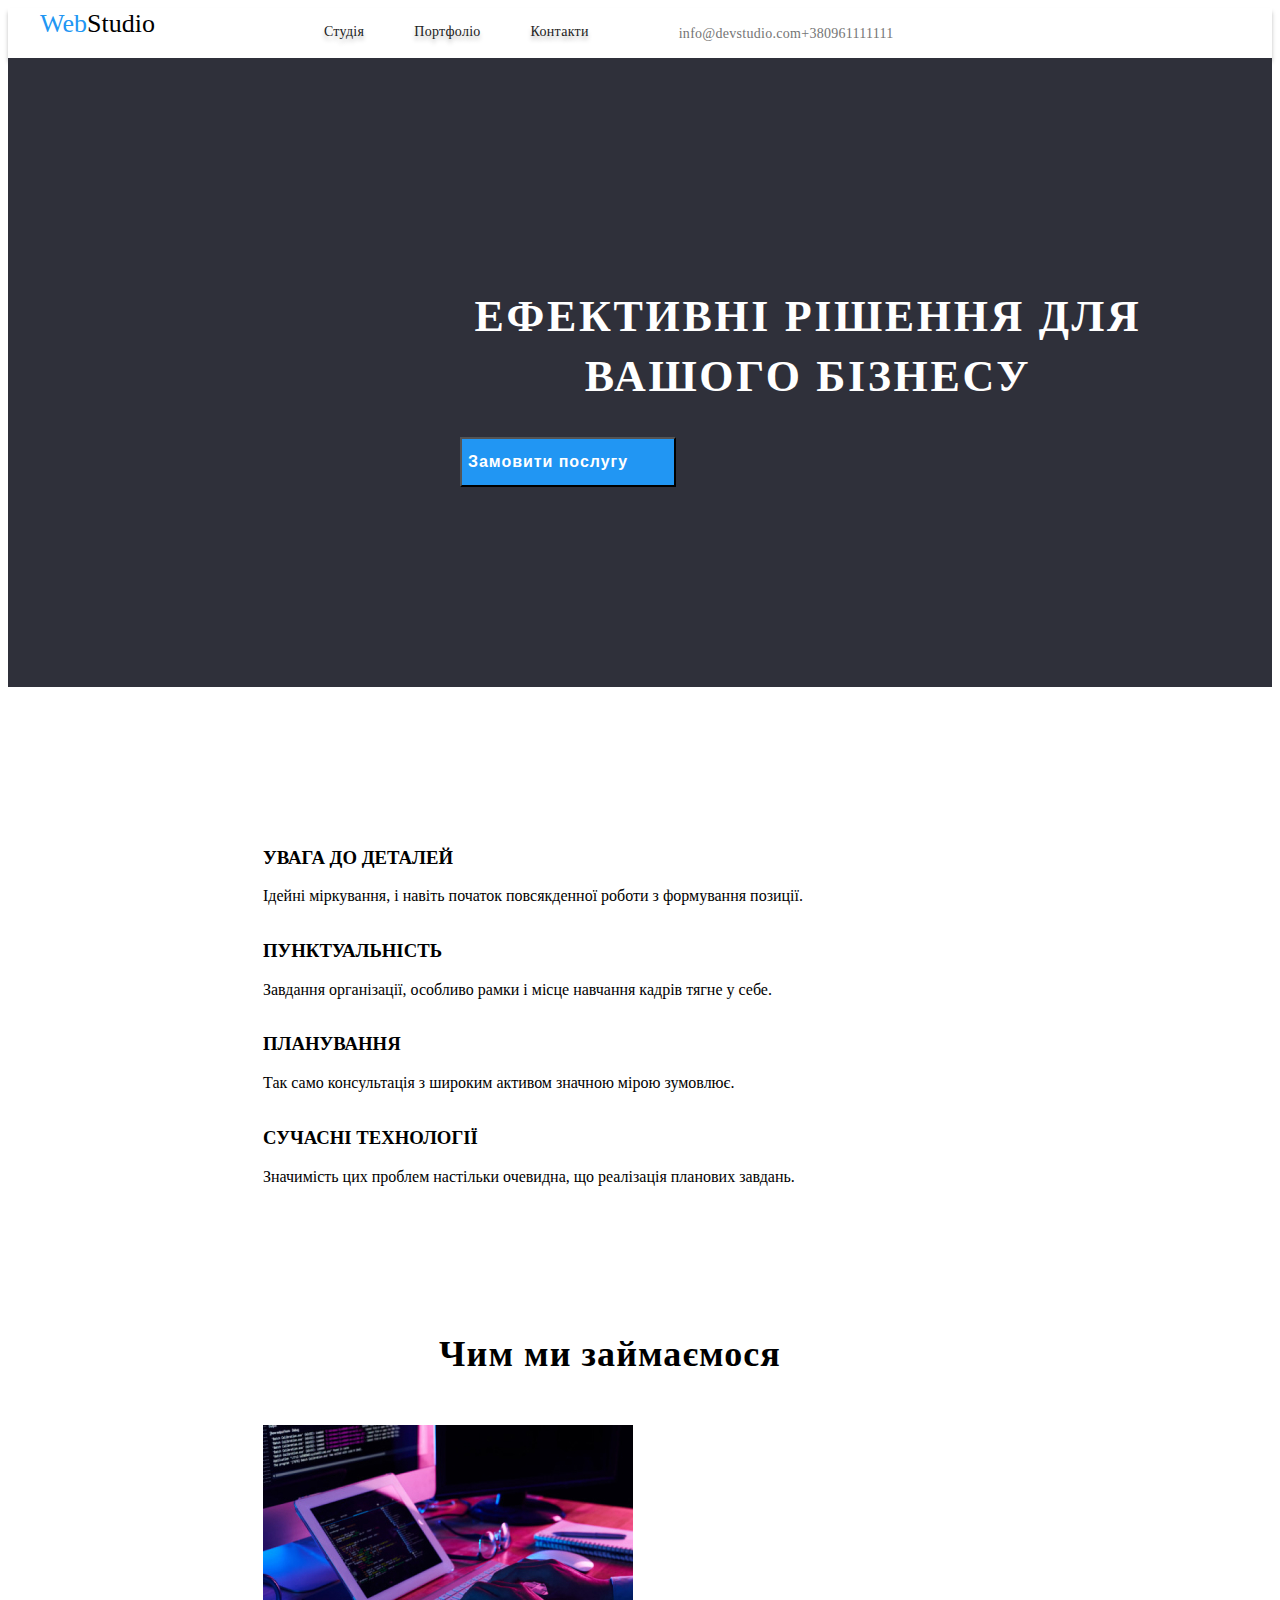
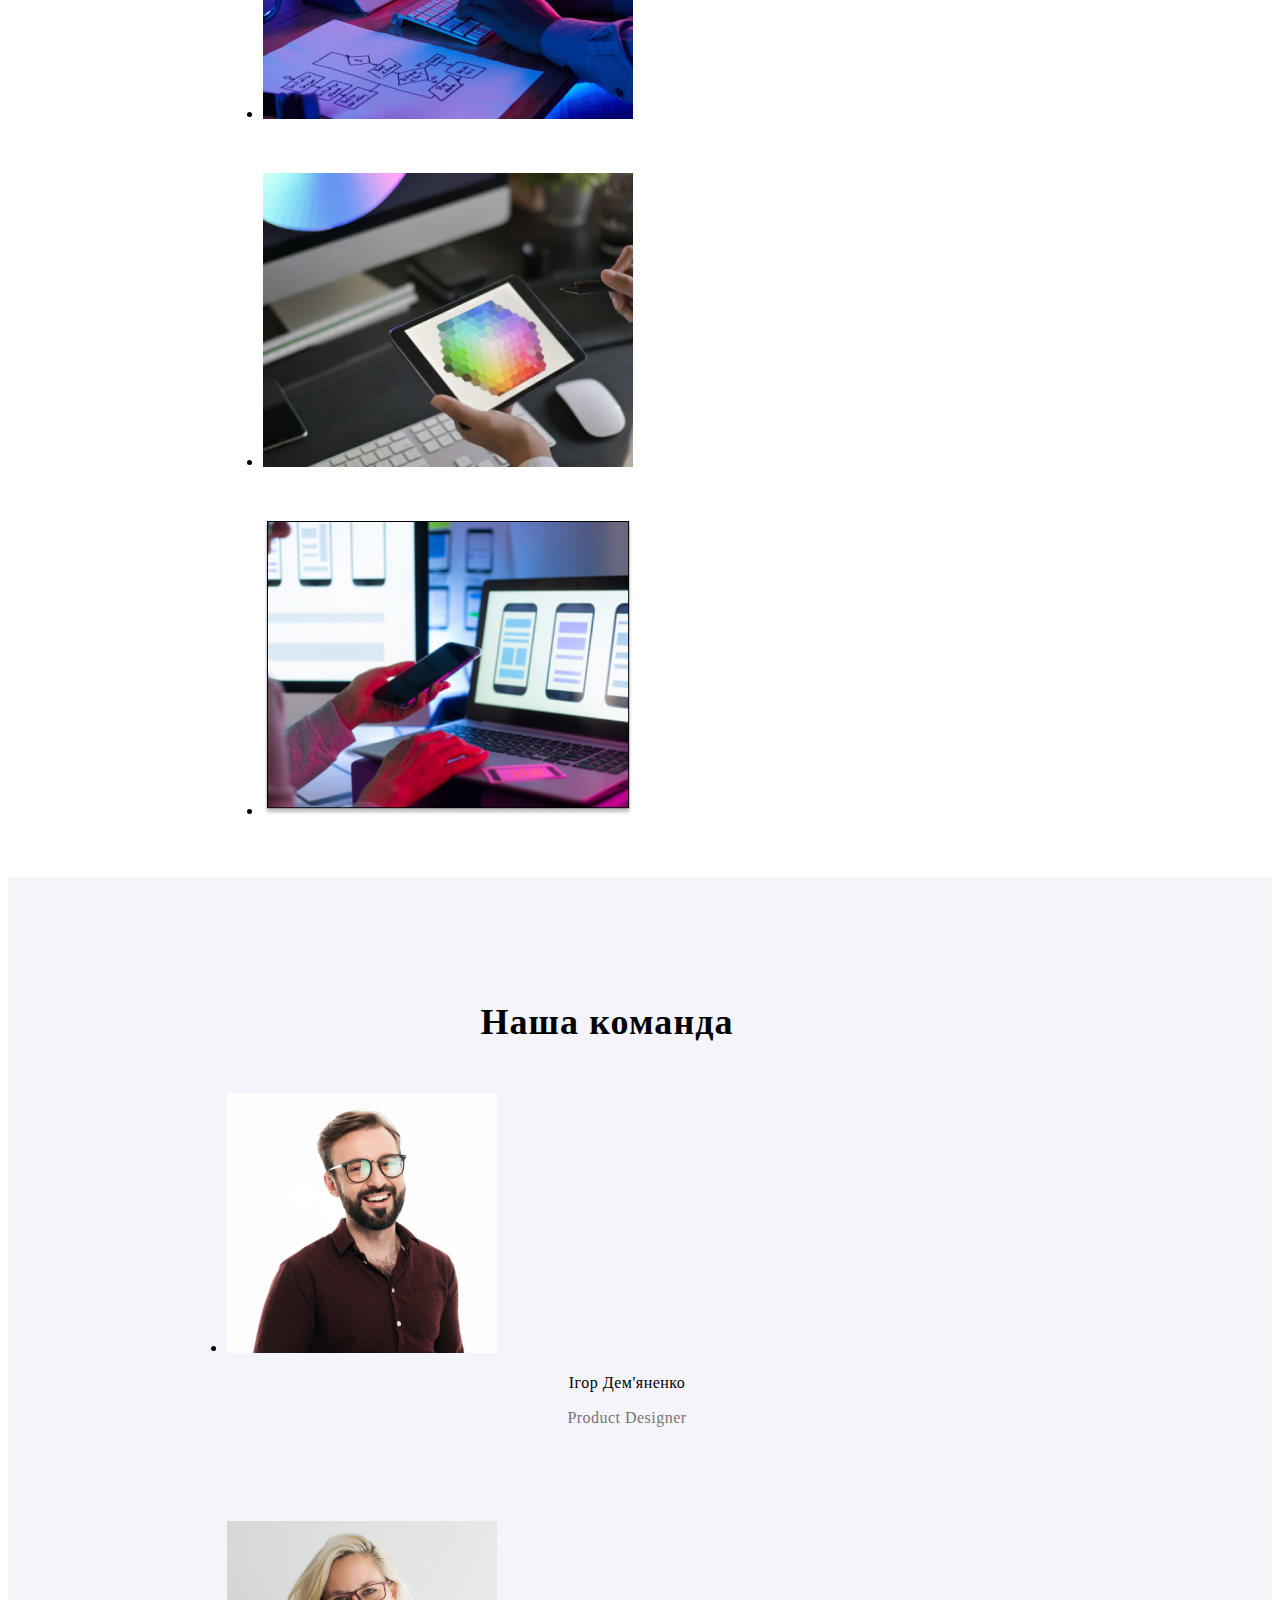
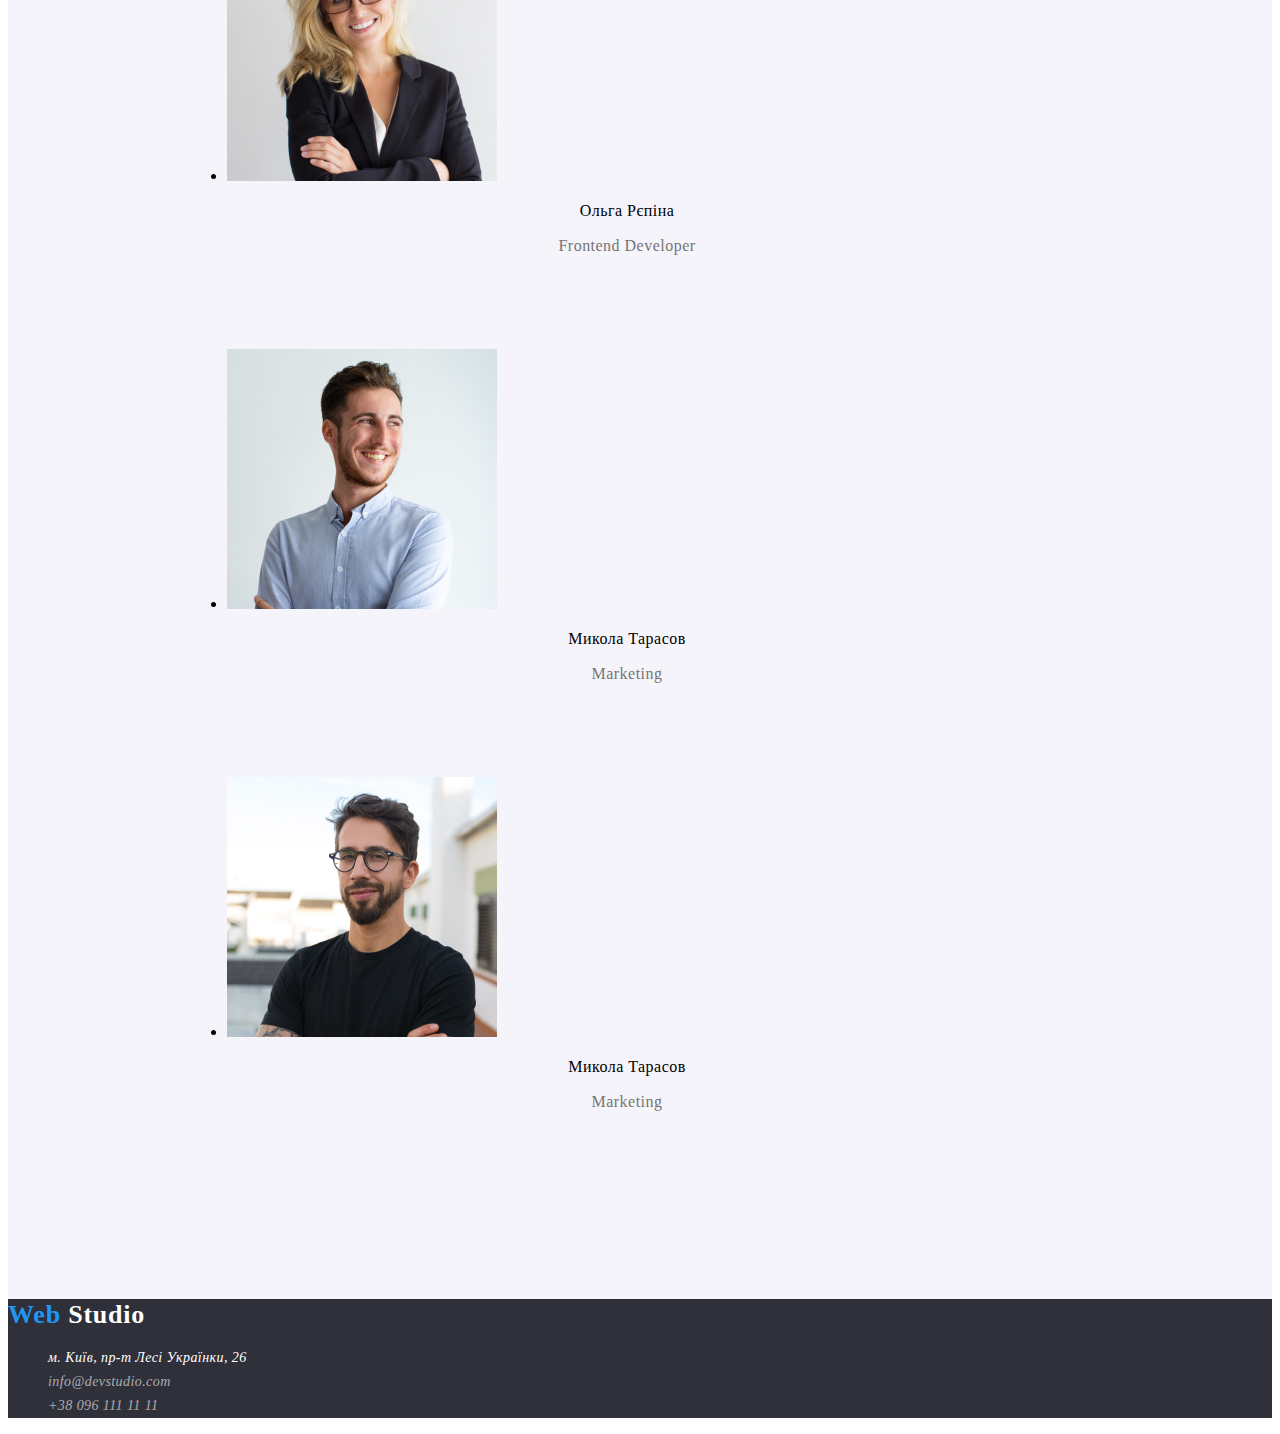
<file: index.html>
<!DOCTYPE html>
<html lang="uk">
  <head>
    <meta charset="UTF-8" >
    <meta http-equiv="X-UA-Compatible" content="IE=edge">
    <meta name="viewport" content="width=device-width, initial-scale=1.0">
    <title>Document</title>
    <link rel="preconnect" href="https://fonts.googleapis.com">
    <link rel="preconnect" href="https://fonts.gstatic.com" crossorigin>
    <link href="https://fonts.googleapis.com/css2?family=Montserrat:wght@400;700&family=Roboto:wght@400;500;700&display=swap"
      rel="stylesheet">
    <link rel="stylesheet" href="styles/styles.css">
  </head>
  <body>
    <!--topsite-->
    <header class="header">
      <div class="container header__wrap" >
        <a class="header__logo" href="./index.html">Web<span class="header__accent">Studio</span></a>
        <nav class="header__nav">
          <ul class="header__list">
            <li><a class="header__item" href="#">Студія</a></li>
            <li><a class="header__item" href="#">Портфоліо</a></li>
            <li><a class="header__item" href="#">Контакти</a></li>
          </ul>
        </nav>
        <ul class="header__contact">
          <li>
            <a class="header__contact-item" href="mailto:info@devstudio.com">info@devstudio.com</a>
          </li>
          <li><a class="header__contact-item" href="tel:+380961111111">+380961111111</a></li>
        </ul>
      </div>
    </header>
    <!--h1-->
    <main class="main">
      <section class="main__info">
        <h1 class="main__title">Ефективні рішення для вашого бізнесу</h1>
        <button type="button" class="main__btn">Замовити послугу</button>
      </section>
      <!--info-->
      <section class="info">
        <h2 class="info__title">info</h2>
        <ul class="info__list">
          <li class="info__item">
            <h3>УВАГА ДО ДЕТАЛЕЙ</h3>
            <p>Ідейні міркування, і навіть початок повсякденної роботи з формування позиції.</p>
          </li>
          <li class="info__item">
            <h3>ПУНКТУАЛЬНІСТЬ</h3>
            <p>Завдання організації, особливо рамки і місце навчання кадрів тягне у себе.</p>
          </li>
          <li class="info__item">
            <h3>ПЛАНУВАННЯ</h3>
            <p>Так само консультація з широким активом значною мірою зумовлює.</p>
          </li>
          <li class="info__item">
            <h3>СУЧАСНІ ТЕХНОЛОГІЇ</h3>
            <p>Значимість цих проблем настільки очевидна, що реалізація планових завдань.</p>
          </li>
        </ul>
      </section>

      <!--Чим ми займаємося-->
      <section class="about__company">
        <h2 class="about__title">Чим ми займаємося</h2>
        <ul class="about__list">
          <li class="about__item">
            <img src="img/box1.jpg" alt="стіл із клавіатурою та планшетом" width="370" >
          </li>
          <li class="about__item">
            <img src="img/box3.jpg" alt="Процює за планшетом" width="370" >
          </li>
          <li class="about__item">
            <img src="img/box2.jpg" alt="Людина користується ноутбуком та телефоном" width="370" >
          </li>
        </ul>
      </section>

      <!--team-->
      <section class="about__team">
        <h2 class="team__title">Наша команда</h2>
        <ul class="team__list">
          <li class="team__items">
            <img src="img/teamcard1.jpg" alt="Ігор Дем'яненко" width="270" >
            <h3 class="team__item">Ігор Дем'яненко</h3>
            <p class="team__name">Product Designer</p>
          </li>
          <li class="team__items">
            <img src="img/teamcard2.jpg" alt="Ольга Рєпіна" width="270" >
            <h3 class="team__item">Ольга Рєпіна</h3>
            <p class="team__name">Frontend Developer</p>
          </li>
          <li class="team__items">
            <img src="img/teamcard3.jpg" alt="Микола Тарасов" width="270" >
            <h3 class="team__item">Микола Тарасов</h3>
            <p class="team__name">Marketing</p>
          </li>
          <li class="team__items">
            <img src="img/teamcard4.jpg" alt="Микола Тарасов" width="270" >
            <h3 class="team__item">Микола Тарасов</h3>
            <p class="team__name">Marketing</p>
          </li>
        </ul>
      </section>
    </main>

    <!--низ страницы-->
    <footer class="footer">
      <a class="footer__title" href="./index.html"
        >Web <span class="footer__accent">Studio</span></a
      >
      <address>
        <ul class="footer__list">
          <li class="footer__items">
            <a id="footer__item" href="#">м. Київ, пр-т Лесі Українки, 26</a>
          </li>
          <li class="footer__items"><a href="mailto:info@devstudio.com">info@devstudio.com</a></li>
          <li class="footer__items"><a href="tel:+380961111111">+38 096 111 11 11</a></li>
        </ul>
      </address>
    </footer>
  </body>
</html>
</file>
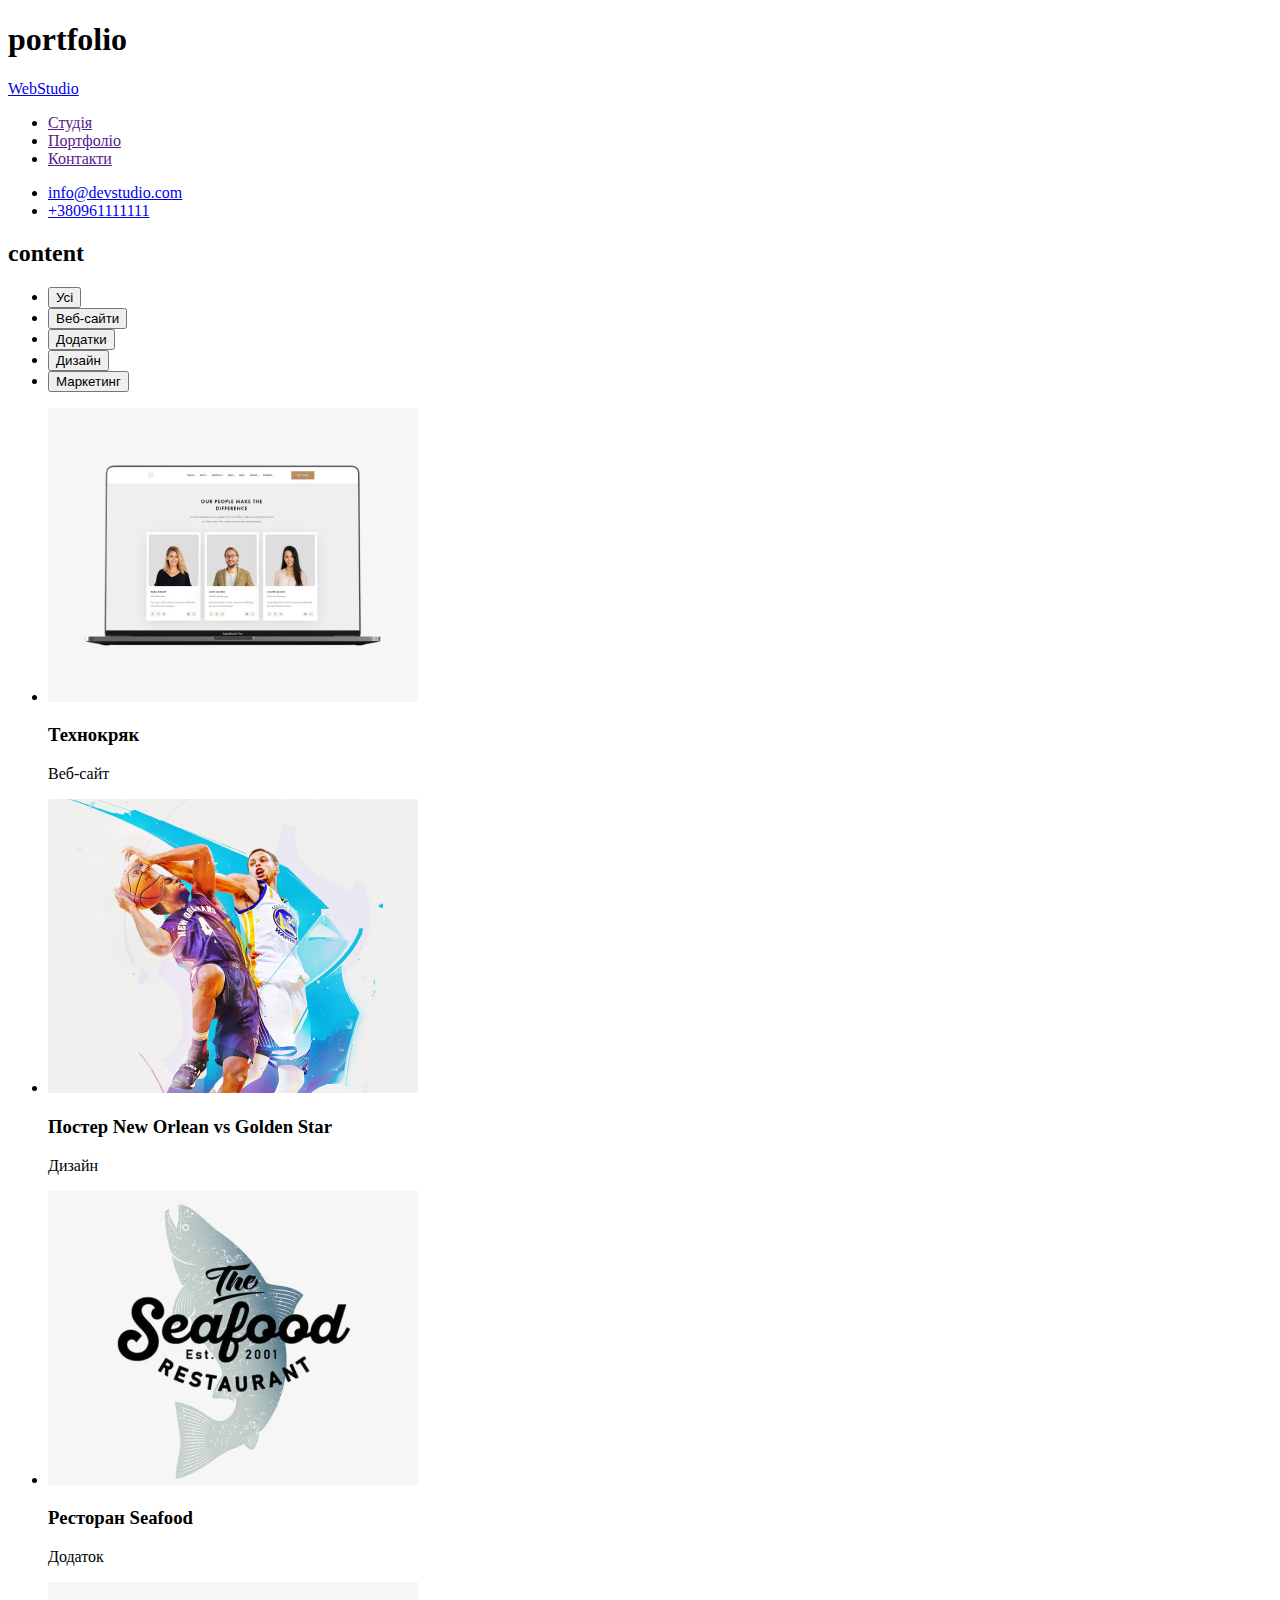
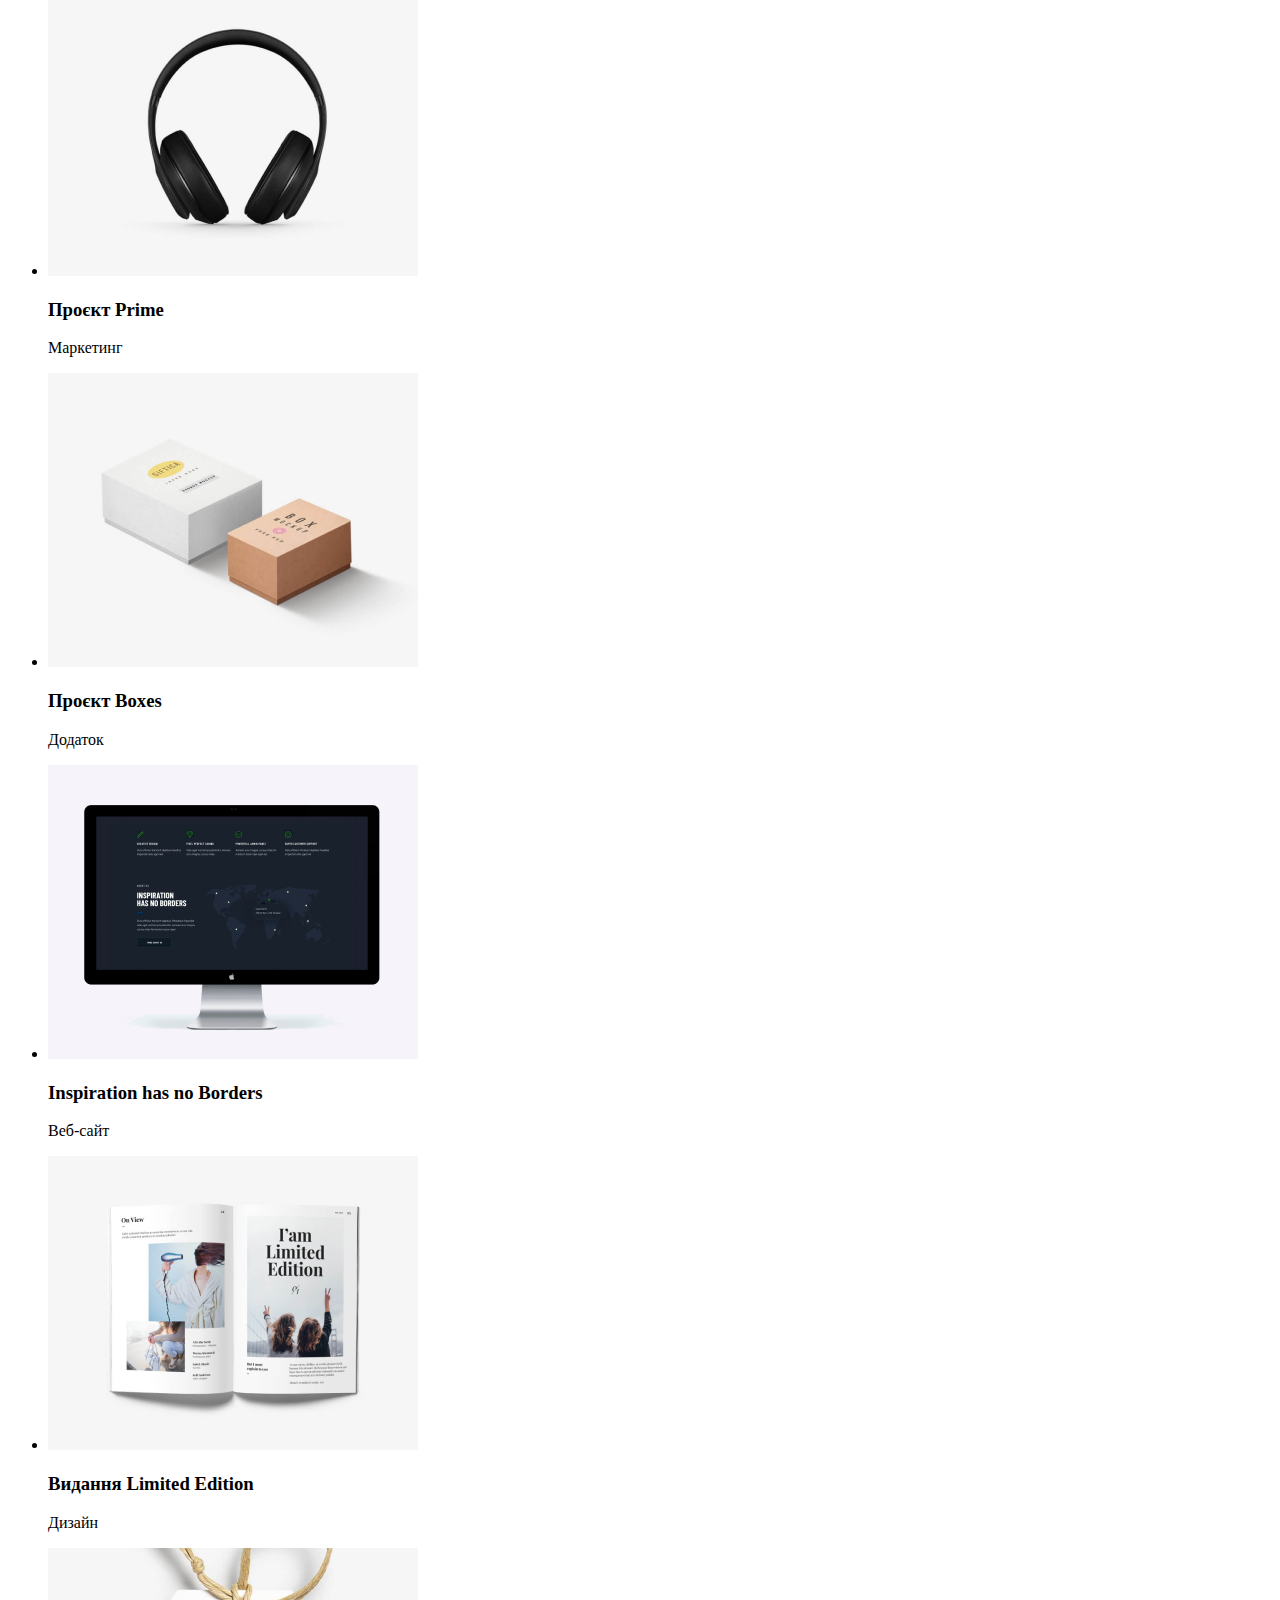
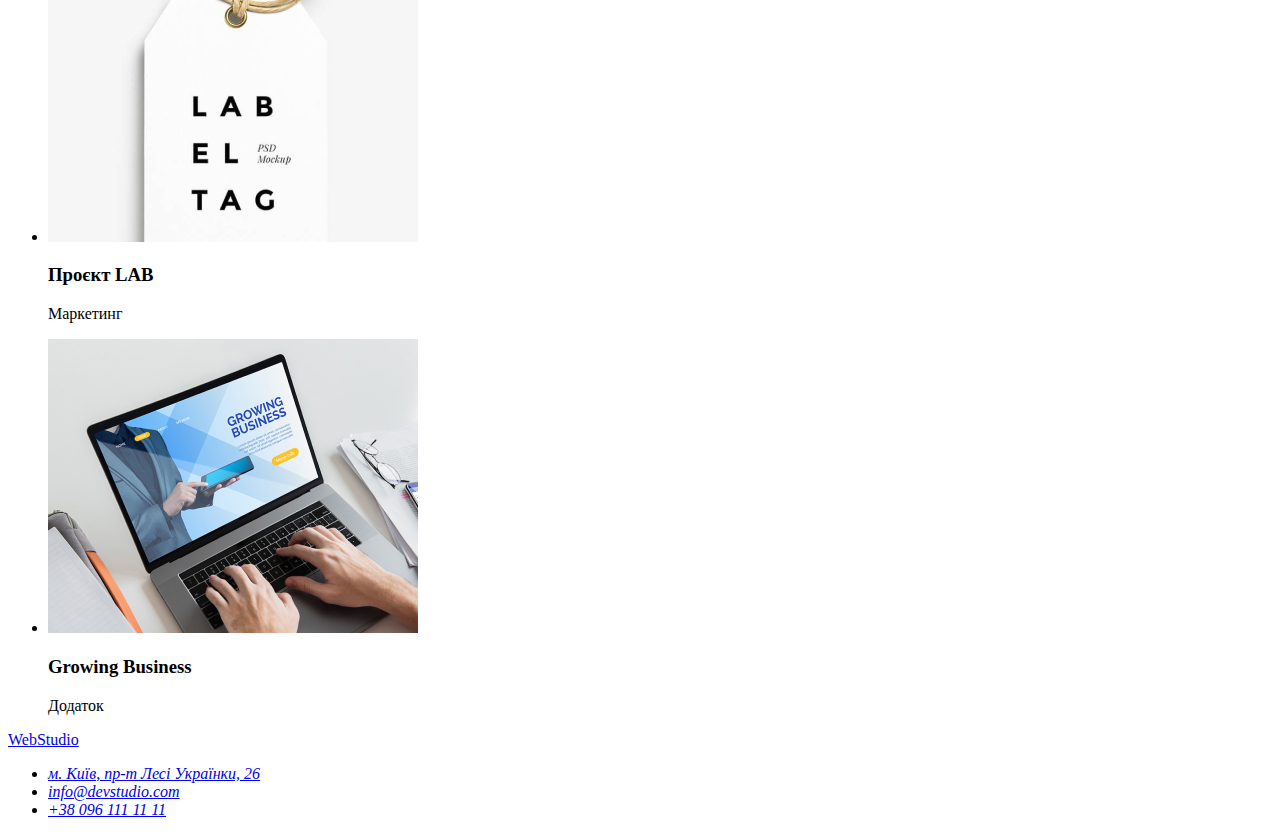
<file: portfolio.html>
<!DOCTYPE html>
<html lang="en">
<head>
    <meta charset="UTF-8">
    <meta http-equiv="X-UA-Compatible" content="IE=edge">
    <meta name="viewport" content="width=device-width, initial-scale=1.0">
    <title>Document</title>
</head>
<body>
    <!--topsite-->
    <header class="header">
        <h1>portfolio</h1>
        <nav class="header__nav">
            <a class="header__title" href="./index.html">
                Web<span class="accent">Studio</span></a>
            <ul class="header__list">
                <li class="header__items"> <a href="">Студія</a> </li>
                <li class="header__items"> <a href="">Портфоліо</a></li>
                <li class="header__items"><a href="">Контакти</a></li>
            </ul>
        </nav>
        <ul>
            <li><a class="mail" href=" info@devstudio.com">info@devstudio.com</a></li>
            <li><a class="nomber" href="+380961111111">+380961111111</a></li>
        </ul>
    </header>
    <!--h1-->
    <main class="main">
<!--info-->
<section>
    <h2 class="main__title">content</h2>
        <ul mail__list>
            <li class="main__items"> <button type="button">Усі</button></li>
            <li class="main__items"> <button type="button">Веб-сайти</button></li>
            <li class="main__items"> <button type="button">Додатки</button></li>
            <li class="main__items"> <button type="button">Дизайн</button></li>
            <li class="main__items"> <button type="button">Маркетинг</button></li>
        </ul>
    <ul class="main__content-list">
        <li class="main__content-items"><img width="370" src="img/img.jpg" alt="ноутбуком"><h3>Технокряк</h3><p>Веб-сайт</p></li>
        <li class="main__content-items"><img width="370" src="img/img(1).jpg" alt="два праня гуляють в батскетбол"><h3>Постер New Orlean vs Golden Star</h3> <p>Дизайн</p></li>
        <li class="main__content-items"><img width="370" src="img/img(2).jpg" alt="емблема ресторану швиткого готування"><h3>Ресторан Seafood</h3><p>Додаток</p></li>
        <li class="main__content-items"><img width="370" src="img/img(3).jpg" alt="навушники"><h3>Проєкт Prime</h3><p>Маркетинг</p></li>
        <li class="main__content-items"><img width="370" src="img/img(4).jpg" alt="2 коробки"><h3>Проєкт Boxes</h3><p>Додаток</p></li>
        <li class="main__content-items"><img width="370" src="img/img(5).jpg" alt="монітор"><h3>Inspiration has no Borders</h3><p>Веб-сайт</p></li>
        <li class="main__content-items"><img width="370" src="img/img(6).jpg" alt="книга"> <h3>Видання Limited Edition</h3> <p>Дизайн</p></li>
        <li class="main__content-items"><img width="370" src="img/img(7).jpg" alt="оберіг"> <h3>Проєкт <span lang="en">LAB</span></h3> <p>Маркетинг</p></li>
        <li class="main__content-items"><img width="370" src="img/img(8).jpg" alt="ноутбук"> <h3>Growing Business</h3> <p>Додаток</p></li>
    </ul>
</section>
    </main>
    
    <!--низ страницы-->
    <footer class="footer">
        <a class="footer__title" href="/portfolio.html">
            Web<span class="footer__accent">Studio</span></a>
        <address>
            <ul class="footer__list">
                <li class="footer__item"><a href="#">
                        м. Київ, пр-т Лесі Українки, 26</a> </li>
                <li class="footer__item"><a lang="en" href="mailto:info@devstudio.com">info@devstudio.com</a>
                </li>
                <li class="footer__item"><a href="tel:+380961111111">+38 096 111 11 11</a></li>
            </ul>
        </address>
    </footer>
</body>
</html>
</file>
<file: styles/styles.css>
.body {
  font-family: Roboto;
  font-family: sans-serif;
  color: #212121;
  margin: 0;
  padding: 0;
}
.body:root {
  --main-text-color: red;
  --h3-color: red;
}

/* header */

.header {
  background-color: #ffff;
  box-shadow: 0px 4px 4px rgba(0, 0, 0, 0.25);
}
.header__logo {
  font-weight: 700px;
  font-size: 26px;
  line-height: 31px;
  text-decoration: none;
  color: #2196f3;
}
.header__accent {
  color: #000000;
}
.container{ 
  max-width: 1200px;
  margin: 0 auto;
  padding: 0 15px;
}
.header__wrap{display: flex;}
.header__list {
  list-style: none;
  margin-left: 129px;
  display: flex;
}
.header__item {
  display: flex;
  text-decoration: none;
  font-weight: 500;
  font-size: 14px;
  line-height: 16px;
  letter-spacing: 0.02em;
  color: #212121;
  text-shadow: 0px 4px 4px rgba(0, 0, 0, 0.25);
  margin-right: 50px;
}
.header__item:hover {
  color: #2196f3;
}
.header__contact {
  display: flex;
  list-style: none;
}
.header__contact-item {
  text-decoration: none;
  font-weight: 500px;
  font-size: 14px;
  line-height: 16px;
  letter-spacing: 0.02em;
  color: #757575;
}
.header__contact-item:hover {
  color: #2196f3;
}

/* main */

.main__info {
  background-color: #2f303a;
  margin-bottom: 94px;
  padding: 200px 452px;
}
.main__title {
  color: #fff;
  font-weight: 900;
  font-size: 44px;
  line-height: 60px;
  text-align: center;
  letter-spacing: 0.06em;
  text-transform: uppercase;
  width: 696px;
  height: 120px;
}
.main__button {
  text-align: center;
}
.main__btn {
  color: #fff;
  background-color: #2196f3;
  font-weight: 700;
  text-align: center;
  font-size: 16px;
  line-height: 30px;
  display: flex;
  align-items: center;
  letter-spacing: 0.06em;
  width: 216px;
  height: 50px;
}

/* info */

.info {
  margin: 94px 215px 131px 215px;
}
.info__title {
  color: #fff;
}
.info__list li {
  display: inline-block;
}
.info__title {
}
.info__title h3 {
  font-weight: 700;
  font-size: 14px;
  line-height: 16px;
  letter-spacing: 0.03em;
  text-transform: uppercase;
}
.info__title p {
  font-weight: 400;
  font-size: 14px;
  line-height: 24px;
  letter-spacing: 0.03em;
  color: #757575;
}

/* photo */

.about__company {
  margin: 131px 245px 57px 185px;
}
.about__title {
  font-weight: 700;
  font-size: 36px;
  line-height: 42px;
  text-align: center;
  letter-spacing: 0.03em;
}
.about__item {
  align-items: center;
  margin: 50px 30px;
}

/* team */

.about__team {
  background-color: #f5f4fa;
  padding: 94px 215px 94px 149px;
}
.team__title {
  font-weight: 700;
  font-size: 36px;
  line-height: 42px;
  text-align: center;
  letter-spacing: 0.03em;
}
.team__item {
  font-weight: 500;
  font-size: 16px;
  line-height: 19px;
  text-align: center;
  letter-spacing: 0.03em;
}
.team__name {
  font-weight: 400;
  font-size: 16px;
  line-height: 19px;
  text-align: center;
  letter-spacing: 0.03em;
  color: #757575;
}
.team__items {
  margin: 50px 30px 94px 30px;
}
/* footer */

.footer {
  background-color: #2f303a;
  text-decoration: none;
}
.footer__title {
  text-decoration: none;
  font-weight: 700;
  font-size: 26px;
  line-height: 31px;
  letter-spacing: 0.03em;
  color: #2196f3;
}
.footer__accent {
  color: #fff;
}
.footer__list {
  list-style-type: none;
}
.footer__items {
  font-weight: 400;
  font-size: 14px;
  line-height: 24px;
  letter-spacing: 0.03em;
}
.footer__items a {
  text-decoration: none;
}
#footer__item {
  color: #fff;
}
.footer__items a {
  color: rgba(255, 255, 255, 0.6);
}
</file>
